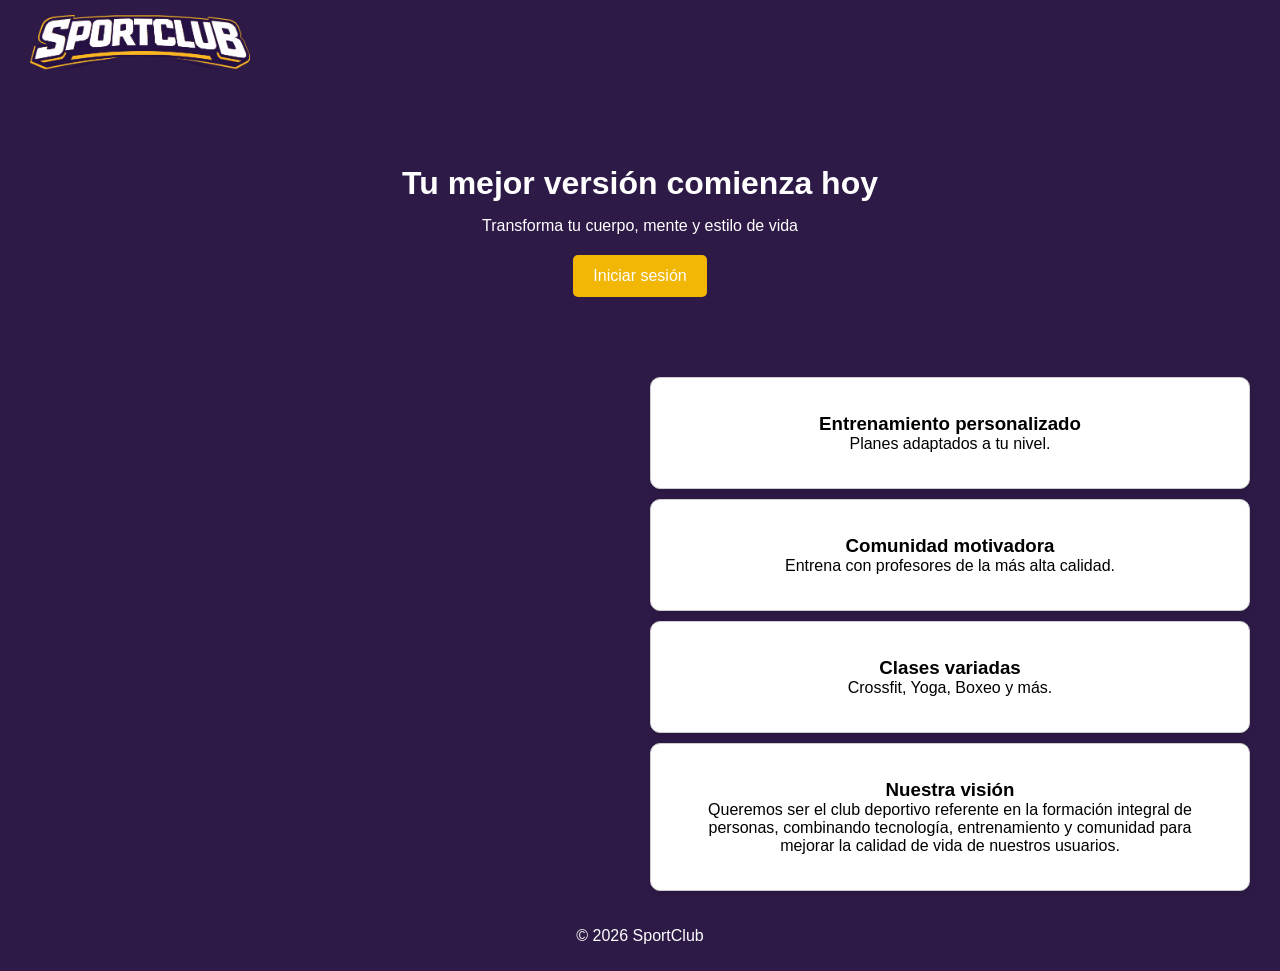
<file: index.html>
<!DOCTYPE html>
<html lang="es">
<head>
    <meta charset="UTF-8">
    <title>SportClub</title>
    <link rel="stylesheet" href="css/style_login.css">
</head>
<body class="landing">

<header class="landing-header">
    <img src="img/logo.png" alt="Logo SportClub">
</header>

<main>

    <!-- HERO -->
    <section class="hero">
        <h1>Tu mejor versión comienza hoy</h1>
        <p>
            Transforma tu cuerpo, mente y estilo de vida
        </p>
        <a href="login.html" class="btn-principal">Iniciar sesión</a>
    </section>

    <!-- BENEFICIOS -->
    <section class="info">
        
        <article class="card-landing">
            <h3>Entrenamiento personalizado</h3>
            <p>Planes adaptados a tu nivel.</p>
        </article>

        <article class="card-landing">
            <h3>Comunidad motivadora</h3>
            <p>Entrena con profesores de la más alta calidad.</p>
        </article>

        <article class="card-landing">
            <h3>Clases variadas</h3>
            <p>Crossfit, Yoga, Boxeo y más.</p>
        </article>
        
        <article class="card-landing"> 
            <h3>Nuestra visión</h3>
            <p>Queremos ser el club deportivo referente en la formación integral de personas, combinando tecnología, entrenamiento y comunidad para mejorar la calidad de vida de nuestros usuarios.</p>
        </article>
    </section>

    

</main>

<footer>
    <p>© 2026 SportClub</p>
</footer>

</body>
</html>
</file>
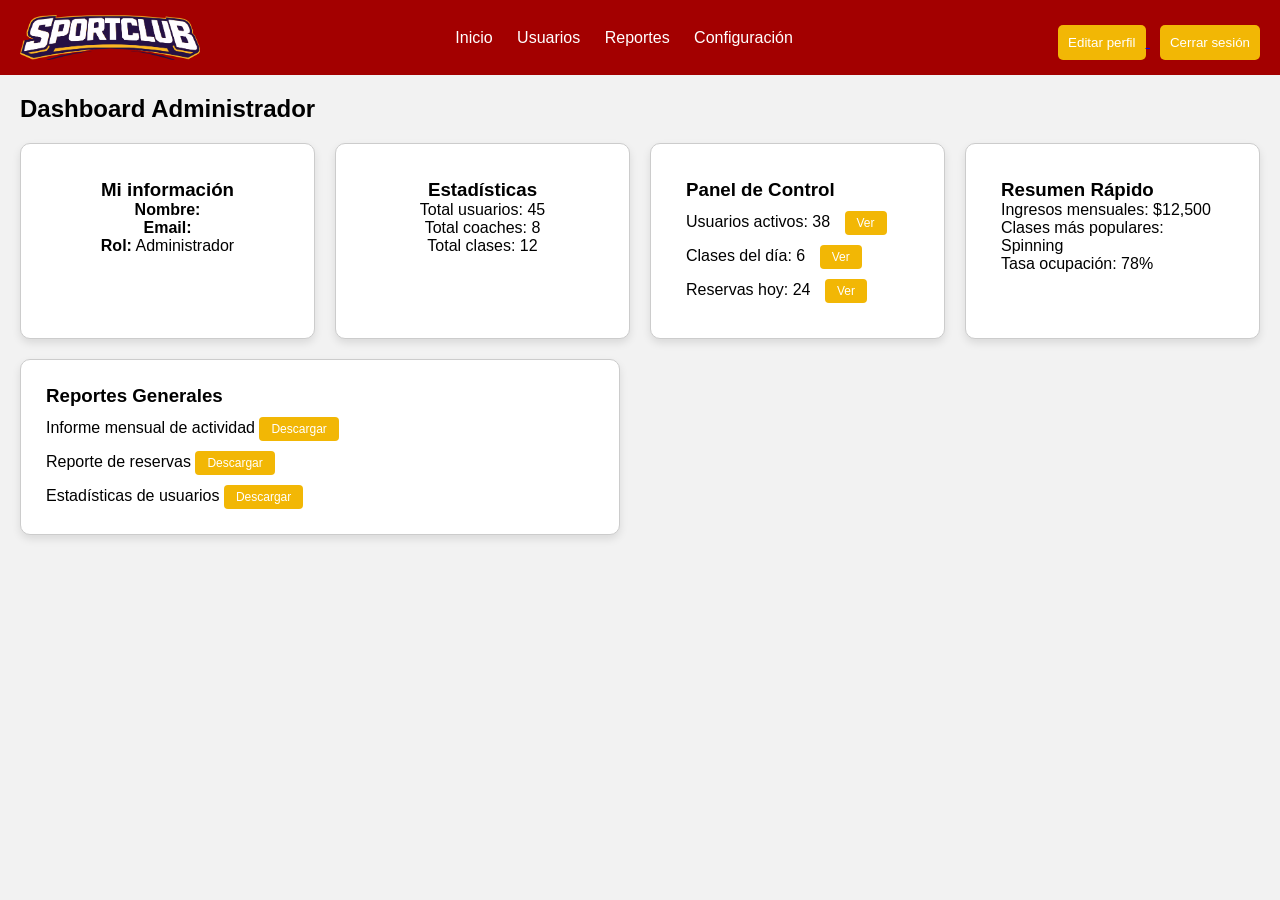
<file: dashboard-admin.html>
<!DOCTYPE html>
<html lang="es">
<head>
    <meta charset="UTF-8">
    <title>Dashboard Administrador</title>
    <link rel="stylesheet" href="css/style_login.css">
</head>
<script src="js/dashboardUser.js"></script>
<body class="admin">

<!-- HEADER -->
<header class="dashboard-header">
    <img src="img/logo.png" alt="Logo SportClub" class="logo">

    <nav>
        <a href="#">Inicio</a>
        <a href="moduloAdmin.html">Usuarios</a>
        <a href="#">Reportes</a>
        <a href="#">Configuración</a>
    </nav>

    <div class="acciones">
        <a href="perfil.html">
            <button class="btn-dashboard">
                Editar perfil
            </button>
        </a>
        <a href="login.html"><button>Cerrar sesión</button></a>
    </div>
</header>

<!-- MAIN -->
<main class="dashboard">

    <h2>Dashboard Administrador</h2>

    <!-- FILA SUPERIOR -->
    <section class="top">

        <!-- GESTIÓN DE USUARIOS -->
        <article class="card progreso">
            <h3>Mi información</h3>
            <p><strong>Nombre:</strong> <span id="nombreDashboard"></span></p>
            <p><strong>Email:</strong> <span id="emailDashboard"></span></p>
            <p><strong>Rol:</strong> Administrador</p>
        </article>

        <!-- ESTADÍSTICAS -->
        <article class="card progreso">
            <h3>Estadísticas</h3>
            <p>Total usuarios: 45</p>
            <p>Total coaches: 8</p>
            <p>Total clases: 12</p>
        </article>

        <!-- PANEL DE CONTROL 1 -->
        <article class="card clases">
            <h3>Panel de Control</h3>
            <p>Usuarios activos: 38 <button>Ver</button></p>
            <p>Clases del día: 6 <button>Ver</button></p>
            <p>Reservas hoy: 24 <button>Ver</button></p>
        </article>

        <!-- PANEL DE CONTROL 2 -->
        <article class="card reservas">
            <h3>Resumen Rápido</h3>
            <p>Ingresos mensuales: $12,500</p>
            <p>Clases más populares: Spinning</p>
            <p>Tasa ocupación: 78%</p>
        </article>

    </section>

    <!-- BLOQUE INFERIOR -->
    <section class="bottom card">
        <h3>Reportes Generales</h3>

        <p>Informe mensual de actividad <button>Descargar</button></p>
        <p>Reporte de reservas <button>Descargar</button></p>
        <p>Estadísticas de usuarios <button>Descargar</button></p>
    </section>

</main>

</body>
</html>
</file>
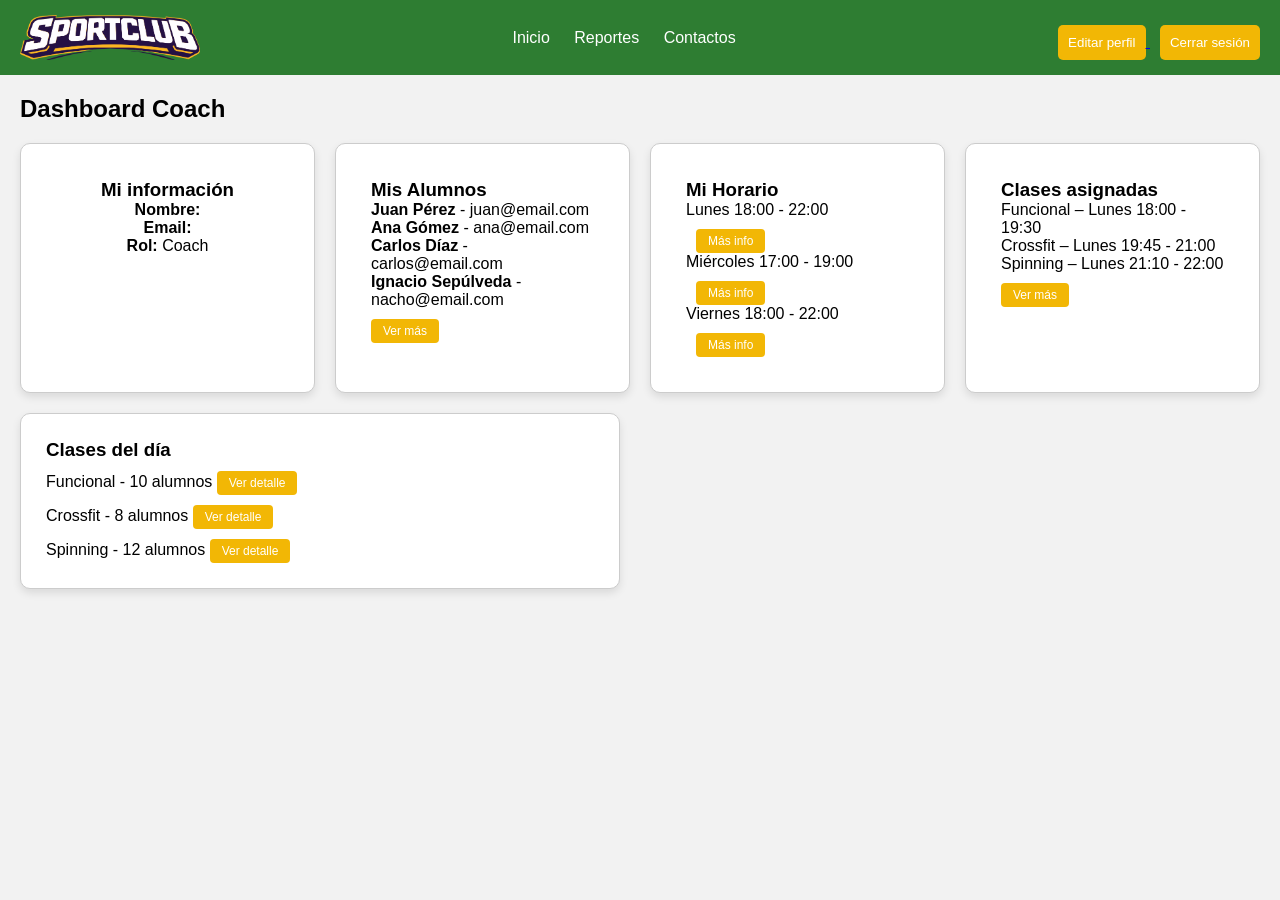
<file: dashboard-coach.html>
<!DOCTYPE html>
<html lang="es">
<head>
    <meta charset="UTF-8">
    <title>Dashboard Coach</title>
    <link rel="stylesheet" href="css/style_login.css">
</head>
<script src="js/dashboardUser.js"></script>
<body class="coach">

<!-- HEADER -->
<header class="dashboard-header">
    <img src="img/logo.png" alt="Logo SportClub" class="logo">

    <nav>
        <a href="#">Inicio</a>
        <a href="#">Reportes</a>
        <a href="#">Contactos</a>
    </nav>

    <div class="acciones">
        <a href="perfil.html">
            <button class="btn-dashboard">
                Editar perfil
            </button>
        </a>
        <a href="login.html"><button>Cerrar sesión</button></a>
    </div>
</header>

<!-- MAIN -->
<main class="dashboard">

    <h2>Dashboard Coach</h2>

    <!-- FILA SUPERIOR -->
    <section class="top">

        <article class="card progreso">
            <h3>Mi información</h3>
            <p><strong>Nombre:</strong> <span id="nombreDashboard"></span></p>
            <p><strong>Email:</strong> <span id="emailDashboard"></span></p>
            <p><strong>Rol:</strong> Coach</p>
        </article>

        <article class="card perfil">
            <h3>Mis Alumnos</h3>
            <p><strong>Juan Pérez</strong> - juan@email.com</p>
            <p><strong>Ana Gómez</strong> - ana@email.com</p>
            <p><strong>Carlos Díaz</strong> - carlos@email.com</p>
            <p><strong>Ignacio Sepúlveda</strong> - nacho@email.com</p>
            <p><button>Ver más</button></p>
        </article>


        <article class="card clases">
            <h3>Mi Horario</h3>
            <p>Lunes 18:00 - 22:00 <button>Más info</button></p>
            <p>Miércoles 17:00 - 19:00 <button>Más info</button></p>
            <p>Viernes 18:00 - 22:00 <button>Más info</button></p>
        </article>

        <article class="card reservas">
            <h3>Clases asignadas</h3>
            <p>Funcional – Lunes 18:00 - 19:30</p>
            <p>Crossfit – Lunes 19:45 - 21:00</p>
            <p>Spinning – Lunes 21:10 - 22:00</p>
            <p><button>Ver más</button></p>
        </article>

    </section>

    <section class="bottom card">
        <h3>Clases del día</h3>
        <p>Funcional - 10 alumnos <button>Ver detalle</button></p>
        <p>Crossfit - 8 alumnos <button>Ver detalle</button></p>
        <p>Spinning - 12 alumnos <button>Ver detalle</button></p>
    </section>

</main>

</body>
</html>
</file>
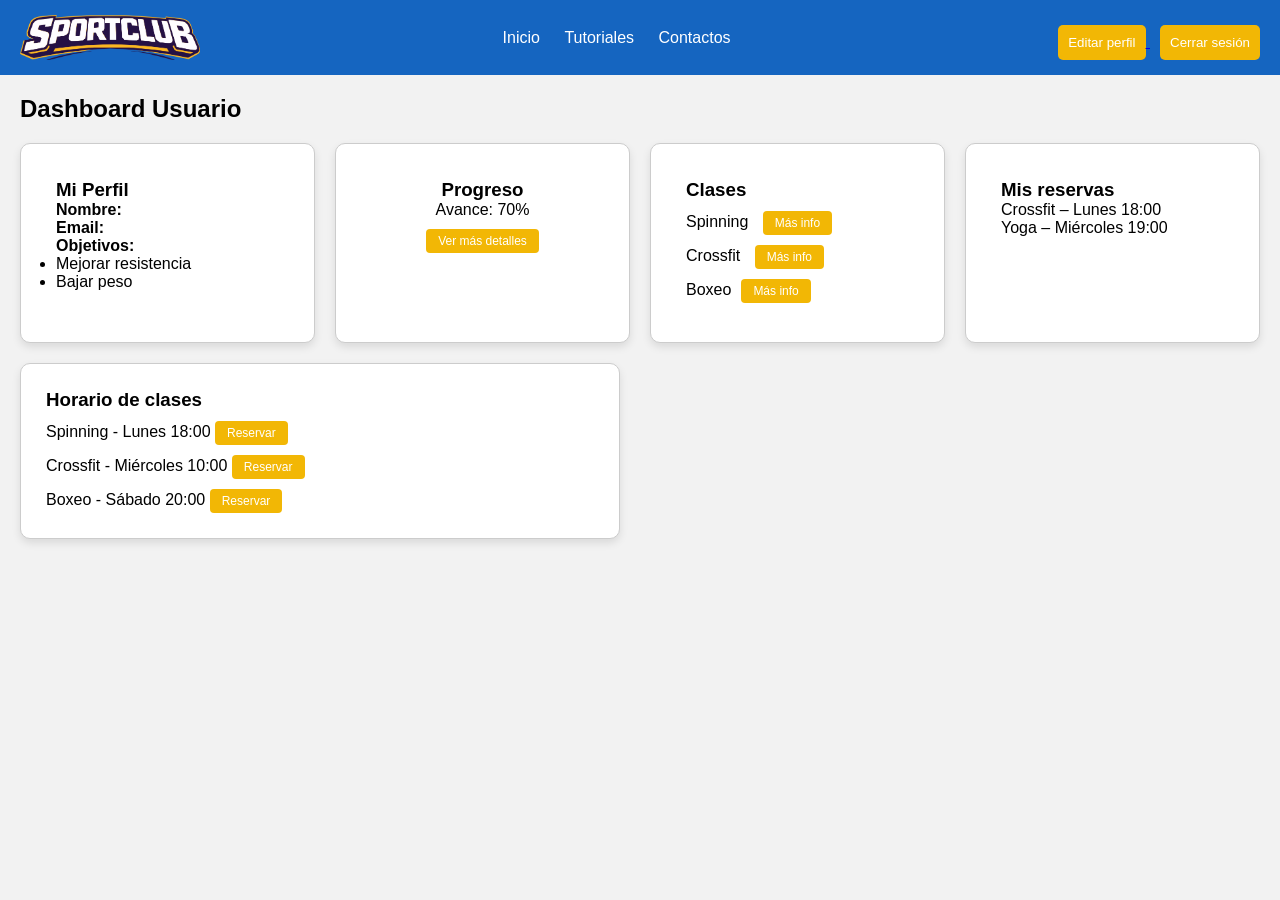
<file: dashboard-user.html>
<!DOCTYPE html>
<html lang="es">
<head>
    <meta charset="UTF-8">
    <title>Dashboard Usuario</title>
    <link rel="stylesheet" href="css/style_login.css">
</head>

<script src="js/dashboardUser.js"></script>

<body class="user">

<!-- HEADER -->
<header class="dashboard-header">
    <img src="img/logo.png" alt="Logo SportClub" class="logo">

    <nav>
        <a href="#">Inicio</a>
        <a href="#">Tutoriales</a>
        <a href="#">Contactos</a>
    </nav>

    <div class="acciones">
        <span id="nombreUsuario"></span>
        
        <a href="perfil.html">
            <button class="btn-dashboard">
                Editar perfil
            </button>
        </a>
        <a href="login.html"><button>Cerrar sesión</button></a>
    </div>
</header>

<!-- MAIN -->
<main class="dashboard">

    <h2>Dashboard Usuario</h2>

    <!-- FILA SUPERIOR -->
    <section class="top">

        <!-- PERFIL -->
        <article class="card perfil">
            <h3>Mi Perfil</h3>
            <p><strong>Nombre:</strong> <span id="nombreDashboard"></span></p>
            <p><strong>Email:</strong> <span id="emailDashboard"></span></p>

            <h4>Objetivos:</h4>
            <ul>
                <li>Mejorar resistencia</li>
                <li>Bajar peso</li>
            </ul>
        </article>

        <!-- PROGRESO -->
        <article class="card progreso">
            <h3>Progreso</h3>
            <p>Avance: 70%</p>
            <p><button>Ver más detalles</button></p>
        </article>

        <!-- CLASES LADO DERECHO -->
        <article class="card clases">
            <h3>Clases</h3>
            <p>Spinning <button>Más info</button></p>
            <p>Crossfit <button>Más info</button></p>
            <p>Boxeo<button>Más info</button></p>
        </article>

        <article class="card reservas">
            <h3>Mis reservas</h3>
            <p>Crossfit – Lunes 18:00</p>
            <p>Yoga – Miércoles 19:00</p>
        </article>

    </section>

    <!-- BLOQUE INFERIOR -->
    <section class="bottom card">
        <h3>Horario de clases</h3>

        <p>Spinning - Lunes 18:00 <button>Reservar</button></p>
        <p>Crossfit - Miércoles 10:00 <button>Reservar</button></p>
        <p>Boxeo - Sábado 20:00 <button>Reservar</button></p>
    </section>

</main>

</body>
</html>
</file>
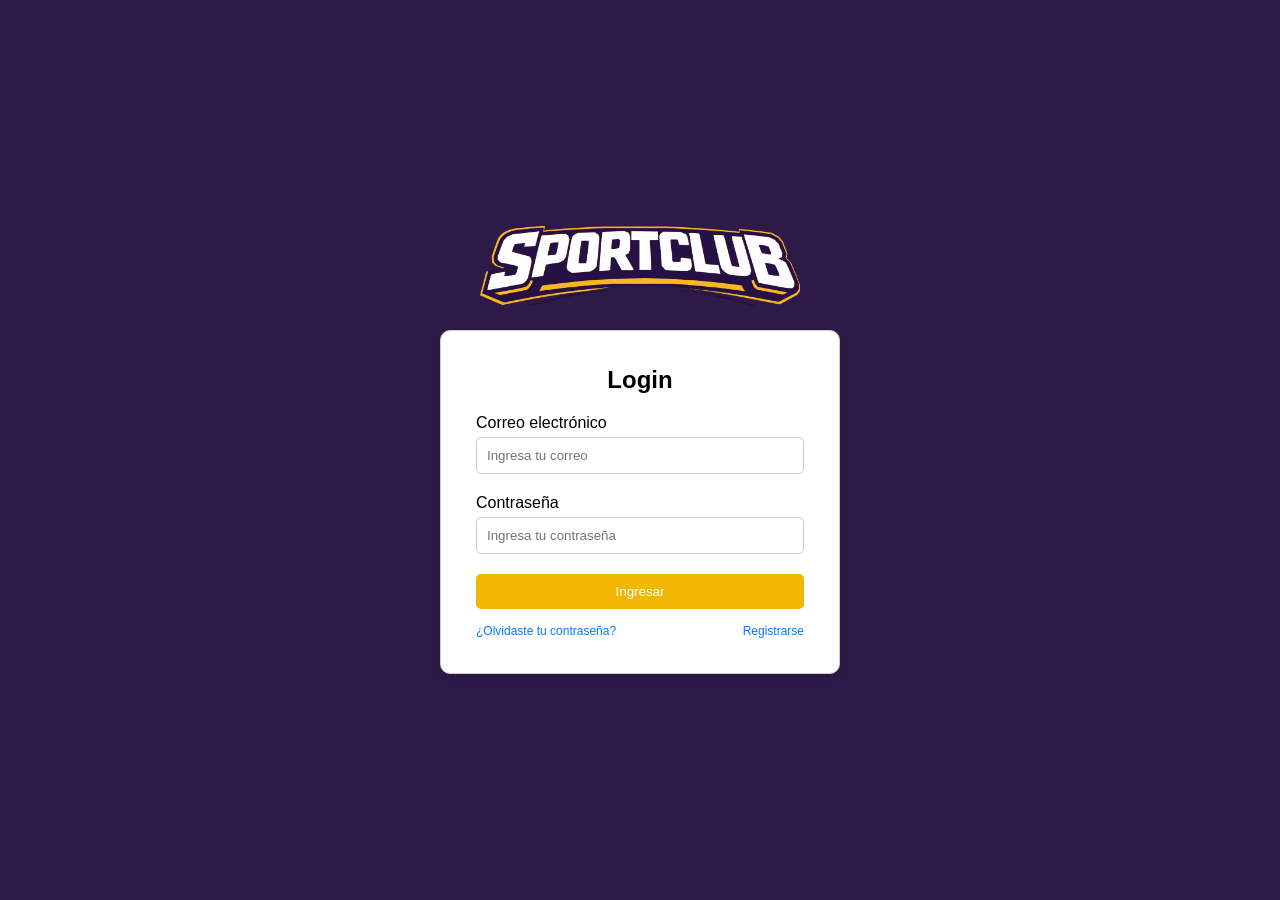
<file: Login.html>
<!DOCTYPE html>
<html lang="es">
<head>
    <meta charset="UTF-8">
    <title>Login SportClub</title>
    <link rel="stylesheet" href="css/style_login.css">
</head>
<body>

    <main class="contenedor">

        <!-- Logo -->
        <header class="header">
            <img src="img/logo.png" alt="Logo SportClub">
        </header>

        <!-- Card Login -->
        <section class="card">

            <h2>Login</h2>

            <form>

                <label for="email">Correo electrónico</label>
                <input type="email" id="email" placeholder="Ingresa tu correo" required>

                <label for="password">Contraseña</label>
                <input type="password" id="password" placeholder="Ingresa tu contraseña" required>

                <button type="submit">Ingresar</button>

            </form>

            <nav class="links">
                <a href="#">¿Olvidaste tu contraseña?</a>
                <a href="#">Registrarse</a>
            </nav>

        </section>

    </main>

</body>
</html>
</file>
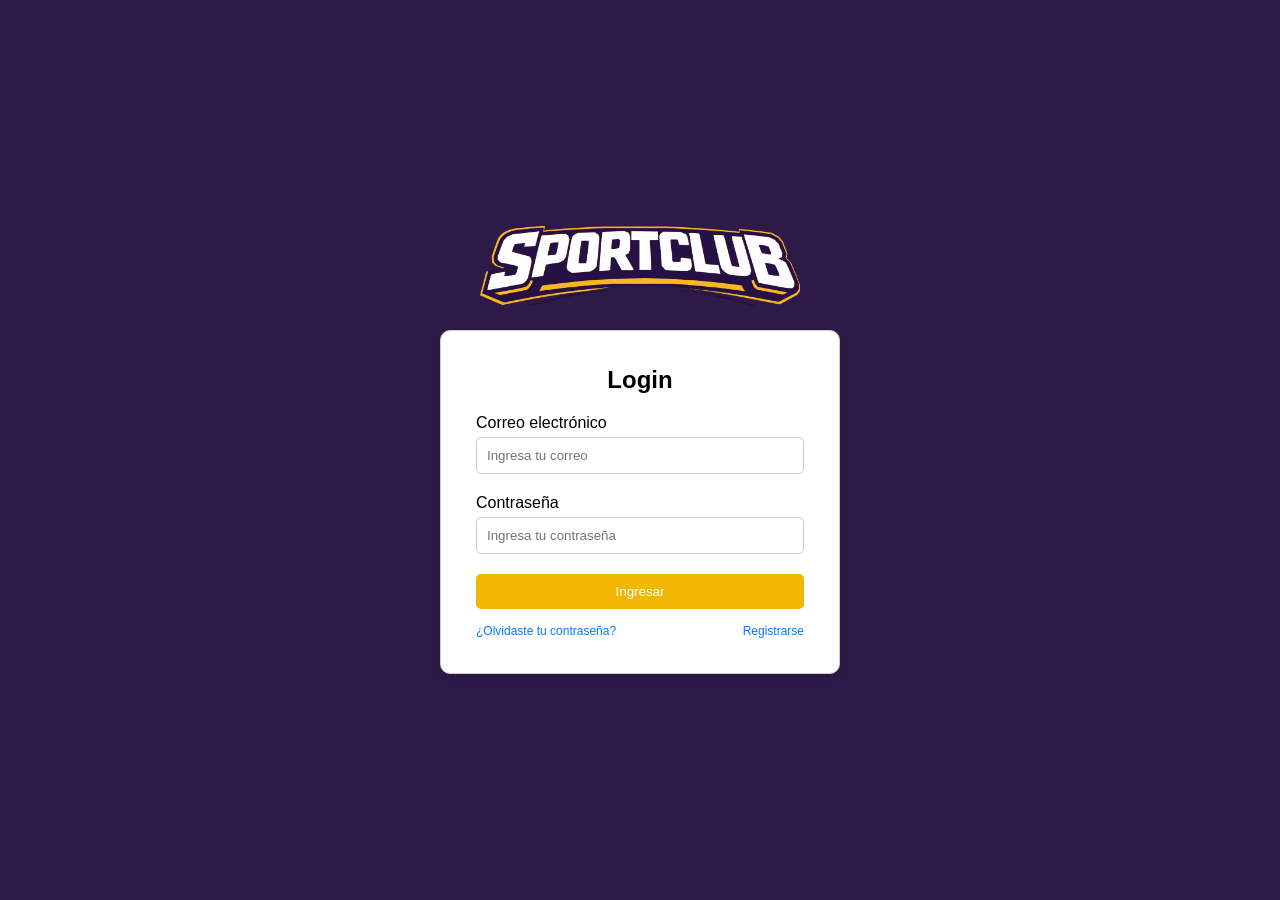
<file: login.html>
<!DOCTYPE html>
<html lang="es">
<head>
    <meta charset="UTF-8">
    <title>Login SportClub</title>
    <link rel="stylesheet" href="css/style_login.css">
</head>
<body>

    <main class="contenedor">

        <header class="header">
            <img src="img/logo.png" alt="Logo SportClub">
        </header>

        <section class="card">

            <h2>Login</h2>

            <form>

                <label for="email">Correo electrónico</label>
                <input type="email" id="email" placeholder="Ingresa tu correo" required>

                <label for="password">Contraseña</label>
                <input type="password" id="password" placeholder="Ingresa tu contraseña" required>

                <button type="submit">Ingresar</button>

            </form>

            <p class="mensaje"></p>

            <nav class="links">
                <a href="recover.html">¿Olvidaste tu contraseña?</a>
                <a href="register.html">Registrarse</a>
            </nav>

        </section>

    </main>

    <script src="js/login.js"></script>

</body>
</html>
</file>
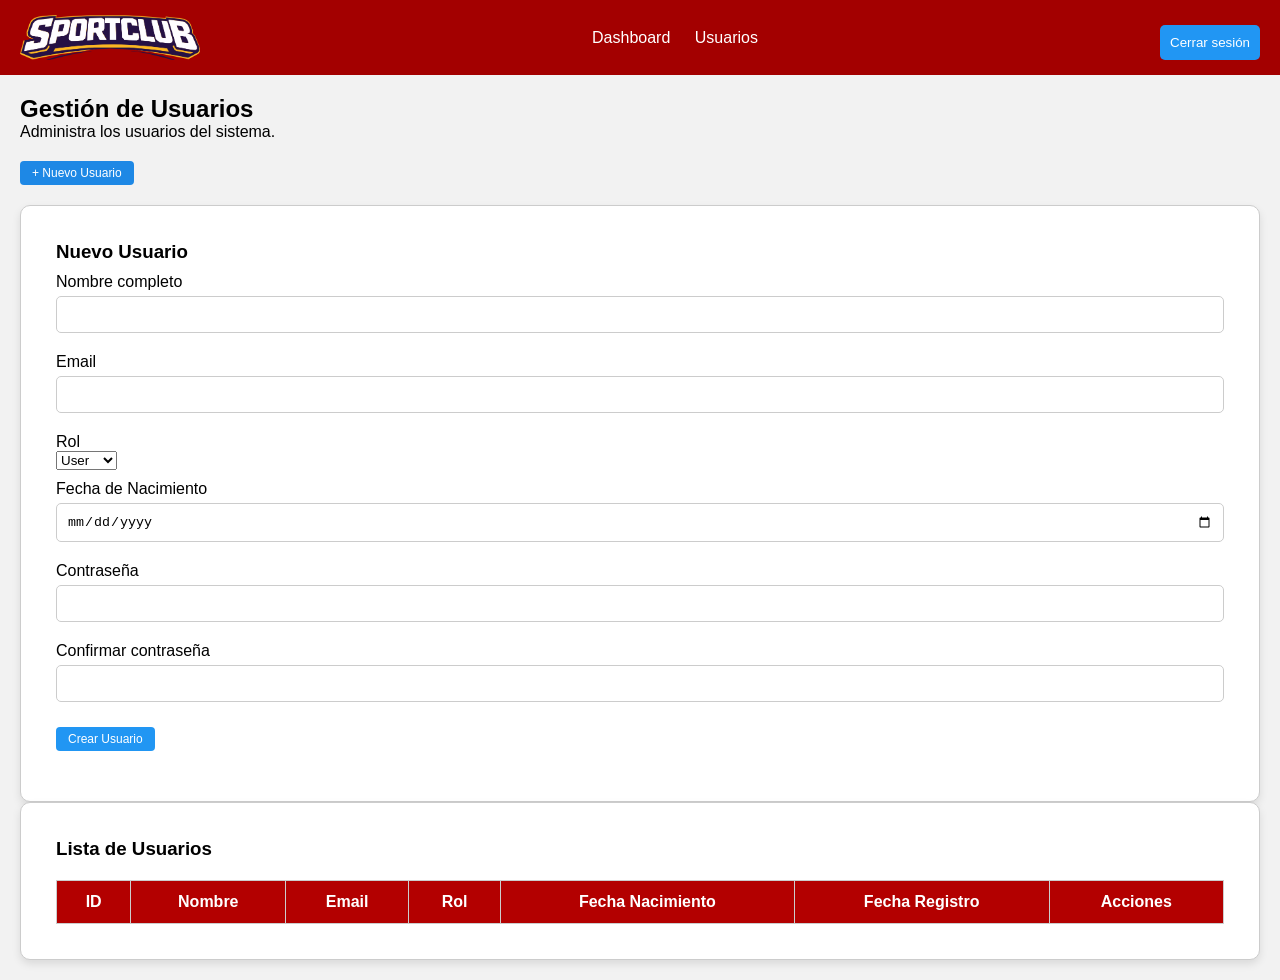
<file: moduloAdmin.html>
<!DOCTYPE html>
<html lang="es">
<head>
    <meta charset="UTF-8">
    <title>Módulo Administración</title>
    <link rel="stylesheet" href="css/style_login.css">
    <link rel="stylesheet"
    href="https://cdnjs.cloudflare.com/ajax/libs/font-awesome/6.5.1/css/all.min.css">
</head>

<body class="admin">

<!-- HEADER -->
<header class="dashboard-header">

    <img src="img/logo.png" alt="Logo SportClub" class="logo">

    <nav>
        <a href="dashboard-admin.html">Dashboard</a>
        <a href="moduloAdmin.html">Usuarios</a>
    </nav>

    <div class="acciones">
        <a href="login.html">
            <button class="btn-azul">Cerrar sesión</button>
        </a>
    </div>

</header>

<!-- CONTENIDO -->
<main class="dashboard">

    <h2>Gestión de Usuarios</h2>

    <p>Administra los usuarios del sistema.</p>
    
    <button class="btn-nuevo">+ Nuevo Usuario</button>

    <!-- FORMULARIO -->
    <section class="card">

        <h3 id="tituloFormulario">Nuevo Usuario</h3>

        <form id="userForm">

            <label>Nombre completo</label>
            <input type="text" id="nombre">

            <label>Email</label>
            <input type="email" id="email">

            <label>Rol</label>
            <select id="rol">
                <option value="user">User</option>
                <option value="coach">Coach</option>
                <option value="admin">Admin</option>
            </select>

            <label>Fecha de Nacimiento</label>
            <input type="date" id="fecha">

            <label>Contraseña</label>
            <input type="password" id="password">

            <label>Confirmar contraseña</label>
            <input type="password" id="password2">

            <button type="submit" class="btn-pequeno btn-azul">
                Crear Usuario
            </button>

            <p class="mensaje"></p>

        </form>

    </section>

    <!-- TABLA -->
    <section class="card">

        <h3>Lista de Usuarios</h3>

        <table class="tabla-usuarios">

            <thead>
                <tr>
                    <th>ID</th>
                    <th>Nombre</th>
                    <th>Email</th>
                    <th>Rol</th>
                    <th>Fecha Nacimiento</th>
                    <th>Fecha Registro</th>
                    <th>Acciones</th>
                </tr>
            </thead>

            <tbody id="tablaUsuarios">

            </tbody>

        </table>

    </section>

</main>

<script src="js/admin.js"></script>

</body>
</html>
</file>
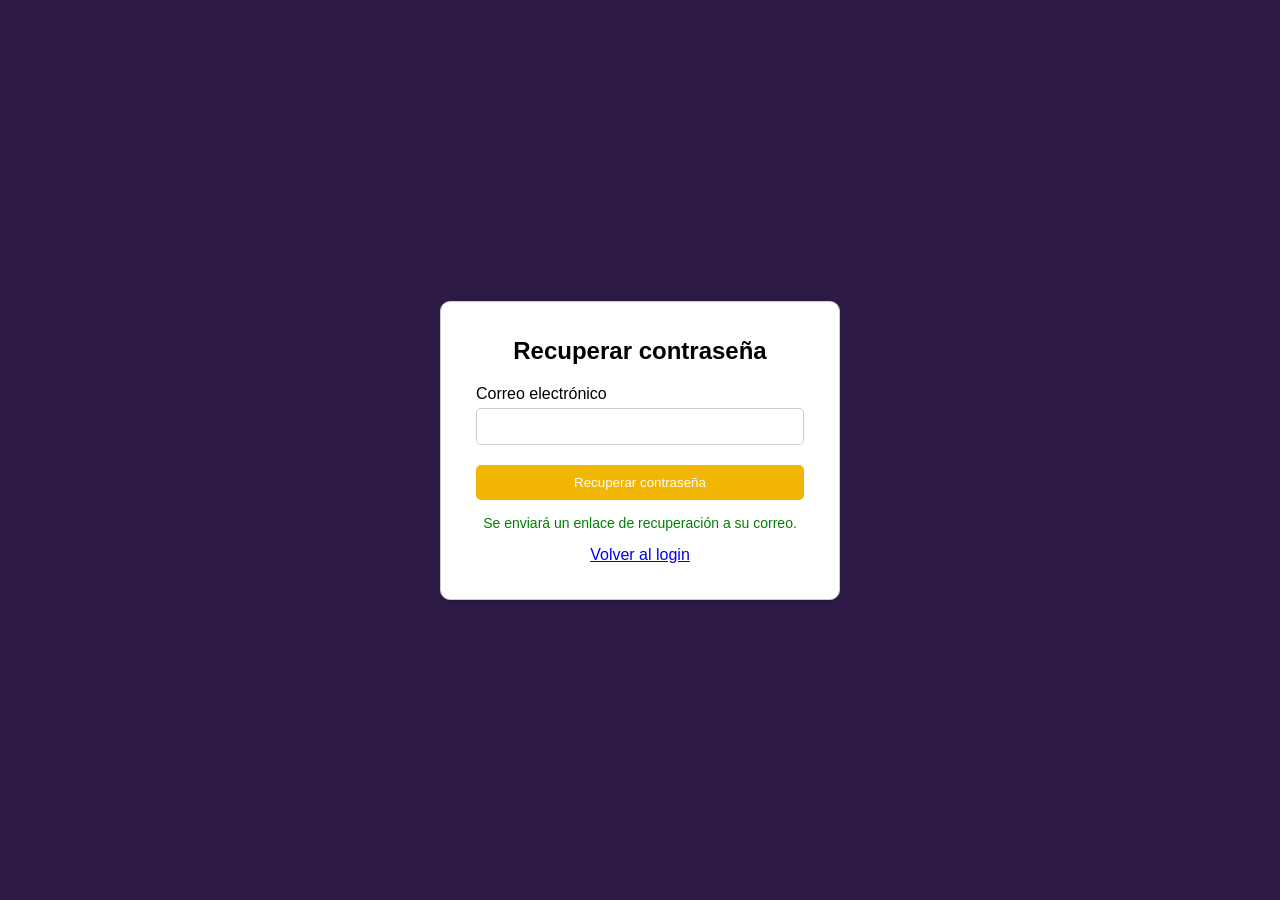
<file: recover.html>
<!DOCTYPE html>
<html lang="es">
<head>
    <meta charset="UTF-8">
    <title>Recuperar contraseña</title>
    <link rel="stylesheet" href="css/style_login.css">
</head>
<body>

<main class="contenedor">

    <section class="card">
        <h2>Recuperar contraseña</h2>

        <form>

            <label>Correo electrónico</label>
            <input type="email" required>

            <button>Recuperar contraseña</button>

        </form>

        <p class="mensaje">
            Se enviará un enlace de recuperación a su correo.
        </p>

        <a href="login.html">Volver al login</a>

    </section>

</main>

</body>
</html>
</file>
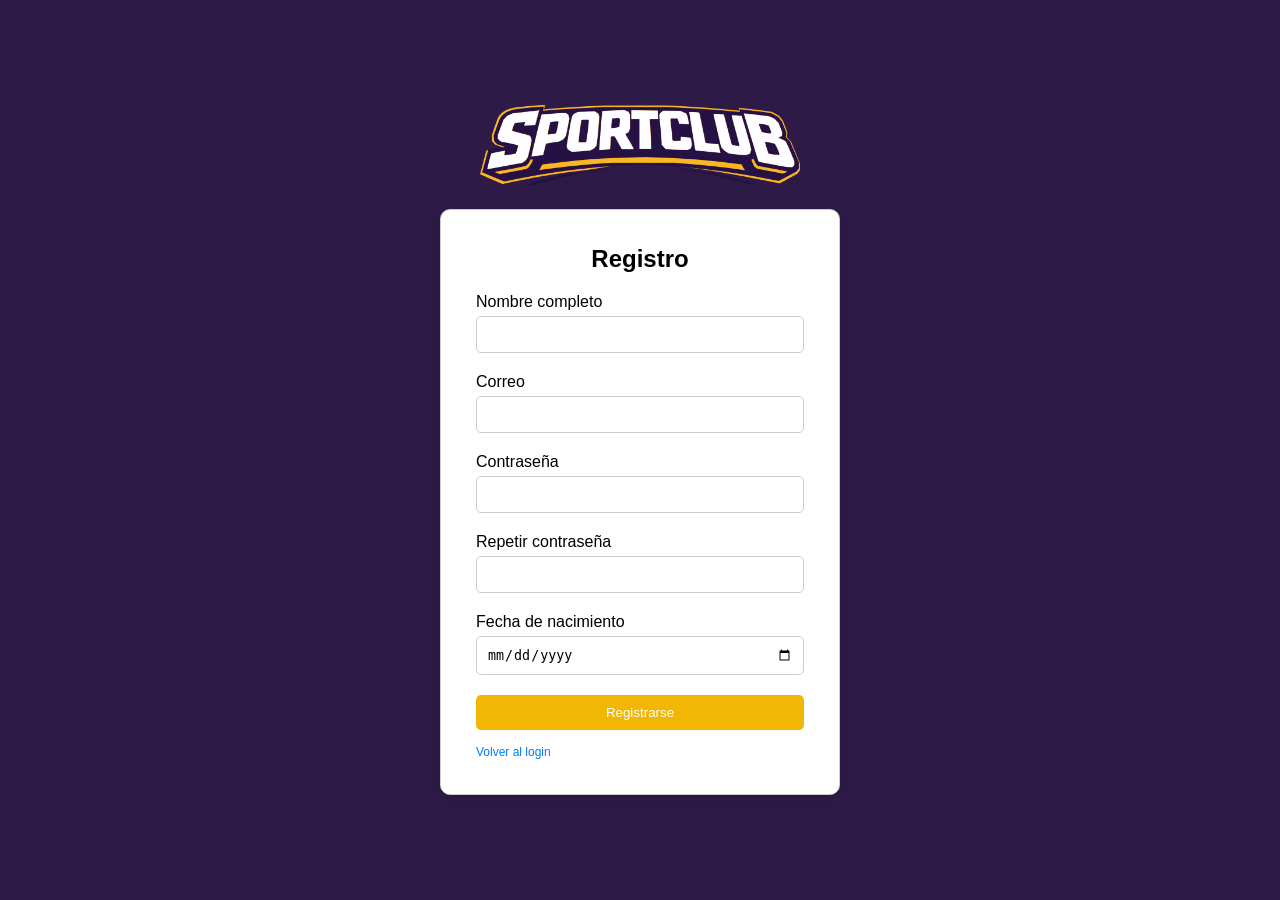
<file: register.html>
<!DOCTYPE html>
<html lang="es">
<head>
    <meta charset="UTF-8">
    <title>Registro SportClub</title>
    <link rel="stylesheet" href="css/style_login.css">
</head>
<body>

<main class="contenedor">

    <!-- Logo -->
    <header class="header">
        <img src="img/logo.png" alt="Logo SportClub">
    </header>

    <!-- Card Registro -->
    <section class="card">
        <h2>Registro</h2>

        <form id="registerForm">

            <label>Nombre completo</label>
            <input type="text" id="nombre" required>

            <label>Correo</label>
            <input type="email" id="email" required>

            <label>Contraseña</label>
            <input type="password" id="password" required>

            <label>Repetir contraseña</label>
            <input type="password" id="password2" required>

            <label>Fecha de nacimiento</label>
            <input type="date" id="birth_date">

            <button type="submit">Registrarse</button>

        </form>

        <!-- Mensajes -->
        <p class="mensaje"></p>

        <!-- Volver -->
        <nav class="links">
            <a href="login.html">Volver al login</a>
        </nav>

    </section>

</main>

<!-- JS -->
<script src="js/register.js"></script>

</body>
</html>
</file>
<file: css/style_login.css>
* {
    margin: 0;
    padding: 0;
    box-sizing: border-box;
}


body {
    font-family: Arial, sans-serif;
    background-color: #2E1A47;

    display: flex;
    justify-content: center;
    align-items: center;
    height: 100vh;
}


.contenedor {
    width: 100%;
    max-width: 400px;
    text-align: center;
}


.header img {
    width: 320px;
    margin-bottom: 20px;
}

.card {
    background-color: white;

    padding: 35px;           
    border: 1px solid #ccc;  
    border-radius: 10px;

    margin: 0px;            

    box-shadow: 0 4px 8px rgba(0,0,0,0.1);
}


.card h2 {
    margin-bottom: 20px;
}

.card-landing {
    background-color: white;

    padding: 35px;           
    border: 1px solid #ccc;  
    border-radius: 10px;
    margin-bottom: 10px;
    margin-left: 650px;
    max-width: 600px;            

    box-shadow: 0 4px 8px rgba(0,0,0,0.1);
}

label {
    display: block;
    text-align: left;
    margin-top: 10px;
}

input {
    width: 100%;
    padding: 10px;          
    margin-top: 5px;
    margin-bottom: 10px;    

    border: 1px solid #ccc; 
    border-radius: 5px;
}


button {
    padding: 10px;
    margin-top: 10px;

    background-color: #F2B705;
    color: white;
    border: none;
    border-radius: 5px;

    cursor: pointer;
}

button:hover {
    background-color: #ffd043;
}


.links {
    display: flex;
    justify-content: space-between;
    margin-top: 15px;
}

.links a {
    font-size: 12px;
    color: #007BFF;
    text-decoration: none;
}

.links a:hover {
    text-decoration: underline;
}

.mensaje {
    margin-top: 15px;
    margin-bottom: 15px;
    color: green;
    font-size: 14px;
}

/* HEADER */
.landing-header {
    display: flex;
    justify-content: space-between;
    align-items: center;
    padding: 15px 30px;
    background-color: #2E1A47;
}

.landing-header img {
    width: 220px;
}

.btn-login {
    background-color: #F2B705;
    padding: 10px 15px;
    color: black;
    text-decoration: none;
    border-radius: 5px;
}

/* HERO */
.hero {
    text-align: center;
    padding: 80px 20px;
    background-color: #2E1A47;
    color: white;
}

.hero h1 {
    font-size: 32px;
    margin-bottom: 15px;
}

.btn-principal {
    display: inline-block;
    margin-top: 20px;
    padding: 12px 20px;
    background-color: #F2B705;
    color: white;
    text-decoration: none;
    border-radius: 5px;
}

/* SECCIONES */
.info, .beneficios, .vision {
    padding: 0px 0px;
    text-align: center;
    background-color: #2E1A47;
}

.beneficios ul {
    list-style: none;
    margin-top: 15px;
}

.beneficios li {
    margin: 10px 0;
}

/* FOOTER */
footer {
    background-color: #2E1A47;
    color: white;
    text-align: center;
    padding: 26px;
}

.landing {
    display: block;
    height: auto;
}

/* DASHBOARD GENERAL */
.dashboard {
    padding: 20px;
}

/* HEADER DASHBOARD */
.dashboard-header {
    display: flex;
    justify-content: space-between;
    align-items: center;
    padding: 15px 20px;
    color: white;
}

/* COLOR USUARIO */
.user .dashboard-header {
    background-color: #1565c0;
}

/* NAV */
.dashboard-header nav a {
    margin: 0 10px;
    color: white;
    text-decoration: none;
}

/* BOTONES HEADER */
.acciones button {
    margin-left: 10px;
}

/* GRID */
.grid {
    display: grid;
    grid-template-columns: repeat(auto-fit, minmax(200px, 1fr));
    gap: 15px;
    margin-top: 20px;
}

/* DASHBOARD USUARIO */

/* FILA SUPERIOR */
.top {
    display: grid;
    grid-template-columns: repeat(4, minmax(200px, 1fr));
    gap: 20px;
    margin-top: 20px;
}

/* BLOQUE INFERIOR */
.bottom {
    margin-top: 20px;
    padding: 25px;
    max-width: 600px;
}

/* PERFIL */
.perfil {
    min-height: 200px;
}

/* PROGRESO */
.progreso {
    text-align: center;
}

/* CLASES */
.clases button {
    margin-left: 10px;
}


body.usuario {
    display: block;
    height: auto;
    background-color: #f2f2f2;
}

.logo {
    width: 180px;
}

.dashboard button {
    width: auto;
    padding: 5px 12px;
    font-size: 12px;
    border-radius: 4px;
}

.card form button {
    width: 100%;
}
/* COACH COLOR */
.coach .dashboard-header {
    background-color: #2e7d32;
}


.coach .top {
    display: grid;
    grid-template-columns: repeat(4, 1fr);
    gap: 20px;
    margin-top: 20px;
}

.coach .bottom {
    margin-top: 20px;
    max-width: 600px;
}

.coach .dashboard {
    padding: 20px;
    background-color: #f2f2f2;
}

/* ADMIN COLOR */
.admin .dashboard-header {
    background-color: #8B0000;
}

.admin .bottom {
    margin-top: 20px;
    max-width: 600px;
}

/* TABLA USUARIOS */

.tabla-usuarios {
    width: 100%;
    border-collapse: collapse;
    margin-top: 20px;
}

.tabla-usuarios th,
.tabla-usuarios td {
    border: 1px solid #ccc;
    padding: 12px;
    text-align: center;
}

.tabla-usuarios th {
    background-color: #b30000;
    color: white;
}

/* BOTÓN PEQUEÑO */

.btn-pequeno {
    width: auto !important;
    padding: 10px 20px;
    margin-top: 15px;
}

/* BOTÓN NUEVO USUARIO */

.btn-nuevo {
    width: auto !important;
    background-color: #1e88e5;
    padding: 12px 20px;
    margin: 20px 0;
    border-radius: 8px;
    font-size: 15px;
}

.btn-nuevo:hover {
    background-color: #1565c0;
}

/* BOTONES CRUD */

.btn-editar,
.btn-eliminar {
    width: auto !important;
    padding: 8px 14px;
    border: none;
    border-radius: 6px;
    color: white;
    cursor: pointer;
    font-size: 14px;
}

.btn-editar {
    background-color: #2196f3;
    margin-right: 5px;
}

.btn-eliminar {
    background-color: #e53935;
}

.btn-azul {
    background-color: #2196f3;
    color: white;
}

/* ===== PERFIL ===== */

.perfil-card {
    padding: 30px;
}

.perfil-top {
    display: flex;
    align-items: center;
    gap: 25px;
}

.foto-perfil {
    width: 120px;
    height: 120px;
    border-radius: 50%;
    object-fit: cover;

    border: 4px solid #1976d2;

    background: #f0f0f0;

    padding: 5px;
}

.badge-role {
    display: inline-block;

    margin-top: 10px;

    padding: 6px 14px;

    border-radius: 20px;

    background: green;

    color: white;

    font-size: 14px;

    font-weight: bold;
}

.perfil-info {
    margin-top: 25px;

    border-top: 1px solid #ddd;

    padding-top: 20px;
}

/* HEADER SEGUN ROL */

.admin .dashboard-header {
    background: #a30000;
}

.user .dashboard-header {
    background: #1565c0;
}

.coach .dashboard-header {
    background: #2e7d32;
}

/* BODY DASHBOARDS */

body.admin,
body.coach,
body.user,
body.usuario {
    display: block;
    height: auto;
    background-color: #f2f2f2;
}

#nombreUsuario {
    color: white;
    margin-right: 15px;
    font-weight: bold;
}
</file>
